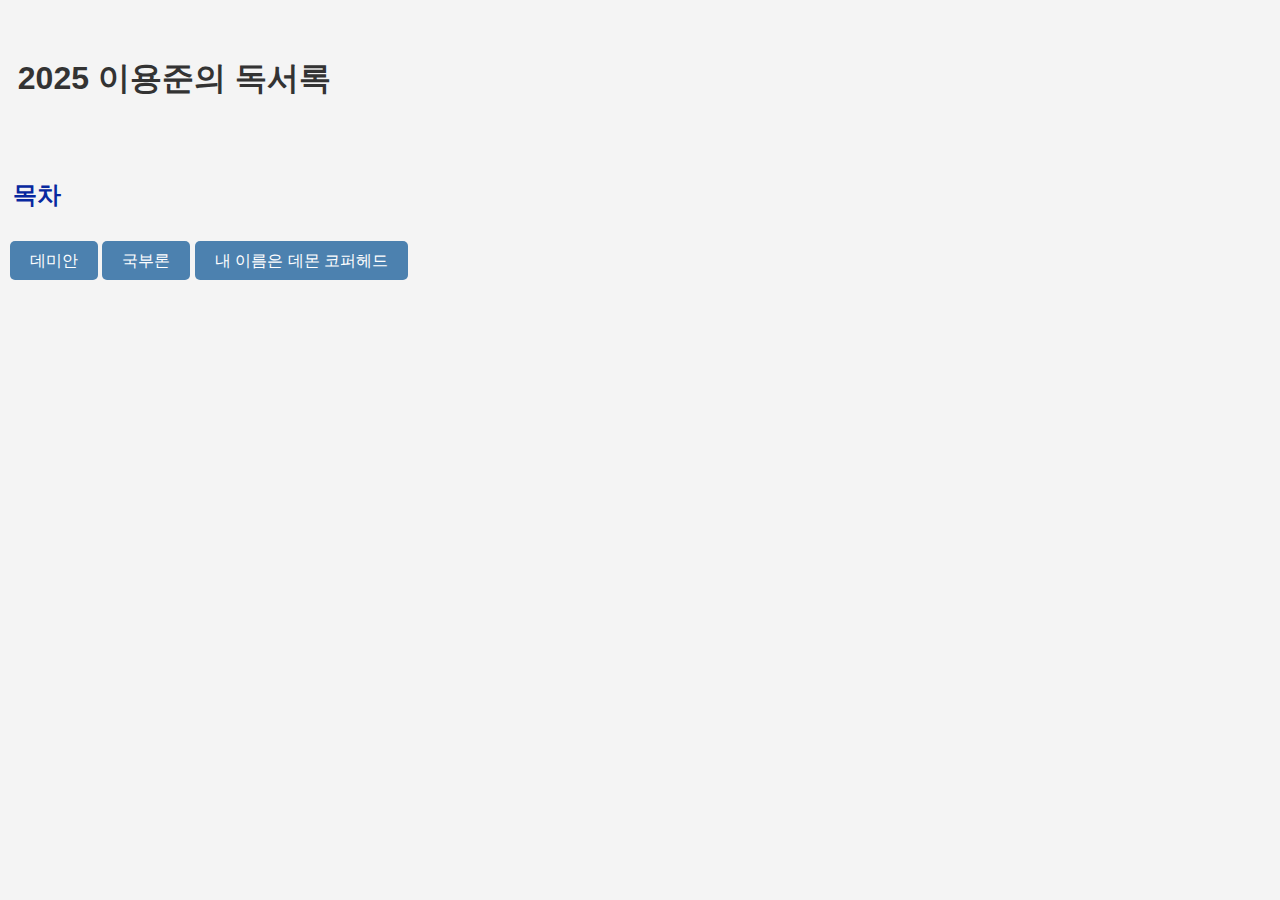
<file: index.html>
<!DOCTYPE html>
<html>
<head>
    <title>My Reading Log</title>
    <link rel="stylesheet" type="text/css" href="styles.css">
</head>
<body>
<br><br>
<h1>&nbsp;&nbsp;2025 이용준의 독서록</h1>
<br><br>
<h2>&nbsp;&nbsp;목차</h2>
<p></p>
<!-- 하이퍼링크를 버튼처럼 스타일링 -->
<p>
    <a href="demian.html" class="button">데미안</a>
    <a href="WealthofNations.html" class="button">국부론</a>
    <a href="copperhead.html" class="button">내 이름은 데몬 코퍼헤드</a>
</p>
</body>
</html>
</file>
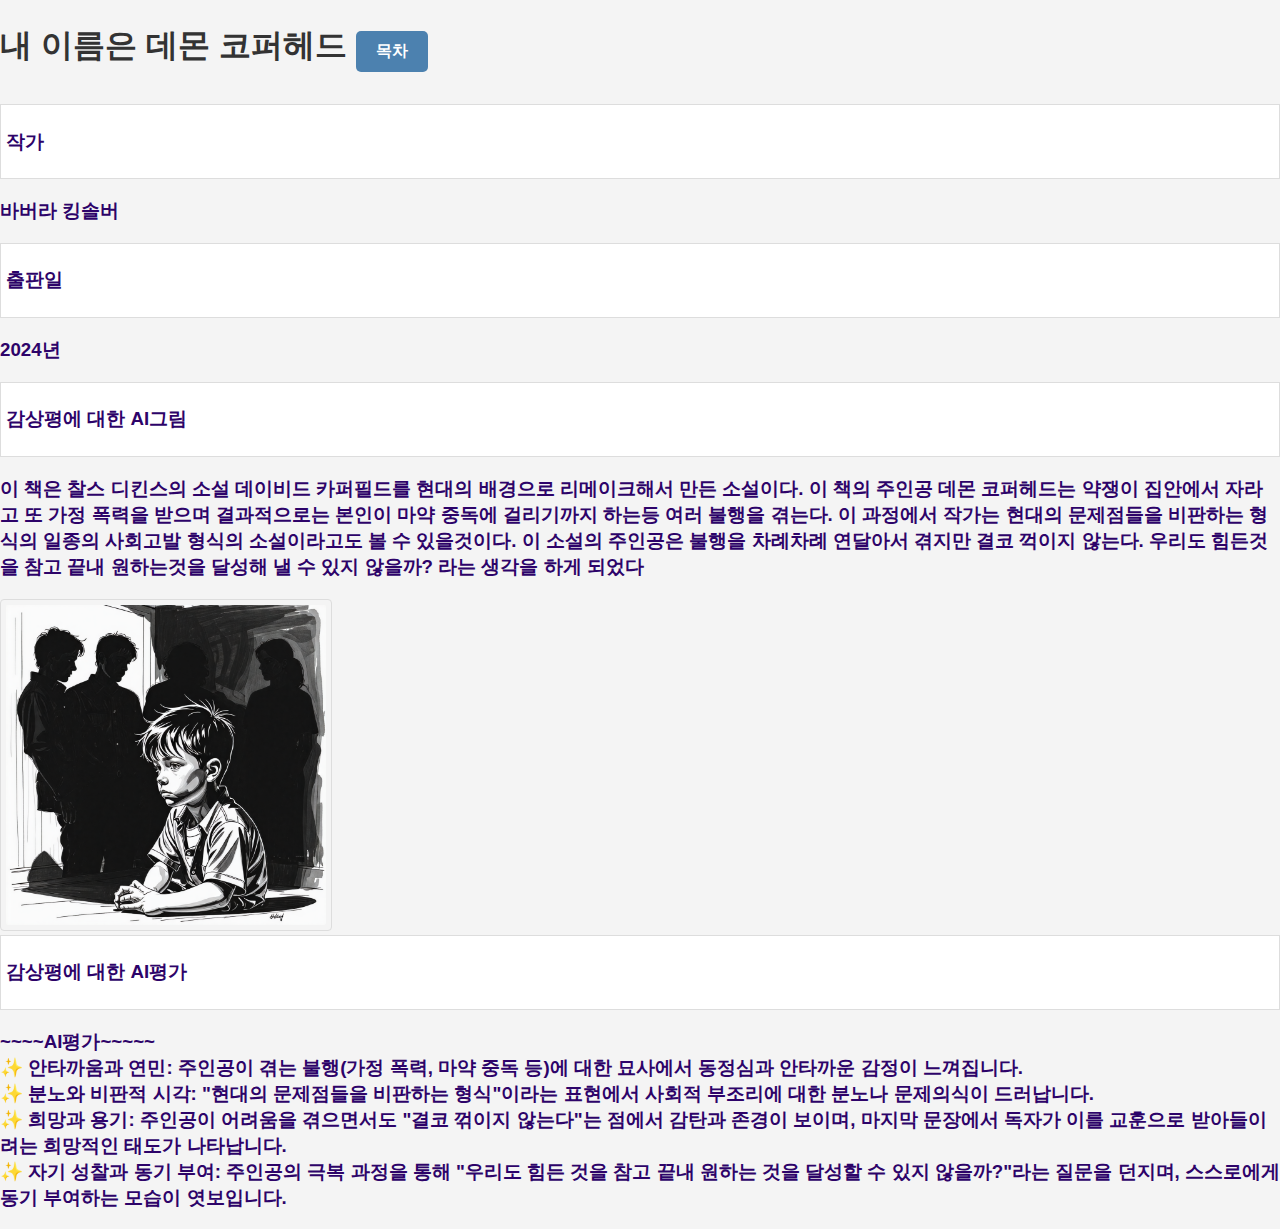
<file: copperhead.html>
<!DOCTYPE html>
<html>
<head>
    <title>내 이름은 데몬 코퍼헤드</title>
    <link rel="stylesheet" type="text/css" href="styles.css">
</head>
<body>

<h1>
    내 이름은 데몬 코퍼헤드
    <a href="index.html" class="button">목차</a>
</h1>
<ul>
    <li><h3>작가</h3></li>
    <h3>바버라 킹솔버</h3>
    <li><h3>출판일</h3></li>
    <h3>2024년</h3>
    <li><h3>감상평에 대한 AI그림</h3></li>
    <h3>이 책은 찰스 디킨스의 소설 데이비드 카퍼필드를 현대의 배경으로 리메이크해서 만든 소설이다. 이 책의 주인공 데몬 코퍼헤드는 약쟁이 집안에서 자라고 또 가정 폭력을 받으며 결과적으로는 본인이 마약 중독에 걸리기까지 하는등 여러 불행을 겪는다. 이 과정에서 작가는 현대의 문제점들을 비판하는 형식의 일종의 사회고발 형식의 소설이라고도 볼 수 있을것이다. 이 소설의 주인공은 불행을 차례차례 연달아서 겪지만 결코 꺽이지 않는다. 우리도 힘든것을 참고 끝내 원하는것을 달성해 낼 수 있지 않을까? 라는 생각을 하게 되었다  <br> 
    </h3>
    <img src="picture3.png" alt=데몬코퍼헤드">
    <li><h3>감상평에 대한 AI평가</h3></li>
    <h3>~~~~AI평가~~~~~<br>
        &#10024; 안타까움과 연민: 주인공이 겪는 불행(가정 폭력, 마약 중독 등)에 대한 묘사에서 동정심과 안타까운 감정이 느껴집니다.<br>
        &#10024; 분노와 비판적 시각: "현대의 문제점들을 비판하는 형식"이라는 표현에서 사회적 부조리에 대한 분노나 문제의식이 드러납니다.<br>
        &#10024; 희망과 용기: 주인공이 어려움을 겪으면서도 "결코 꺾이지 않는다"는 점에서 감탄과 존경이 보이며, 마지막 문장에서 독자가 이를 교훈으로 받아들이려는 희망적인 태도가 나타납니다.<br>
        &#10024; 자기 성찰과 동기 부여: 주인공의 극복 과정을 통해 "우리도 힘든 것을 참고 끝내 원하는 것을 달성할 수 있지 않을까?"라는 질문을 던지며, 스스로에게 동기 부여하는 모습이 엿보입니다.<br>
    </h3>
</ul>

</body>
</html>
</file>
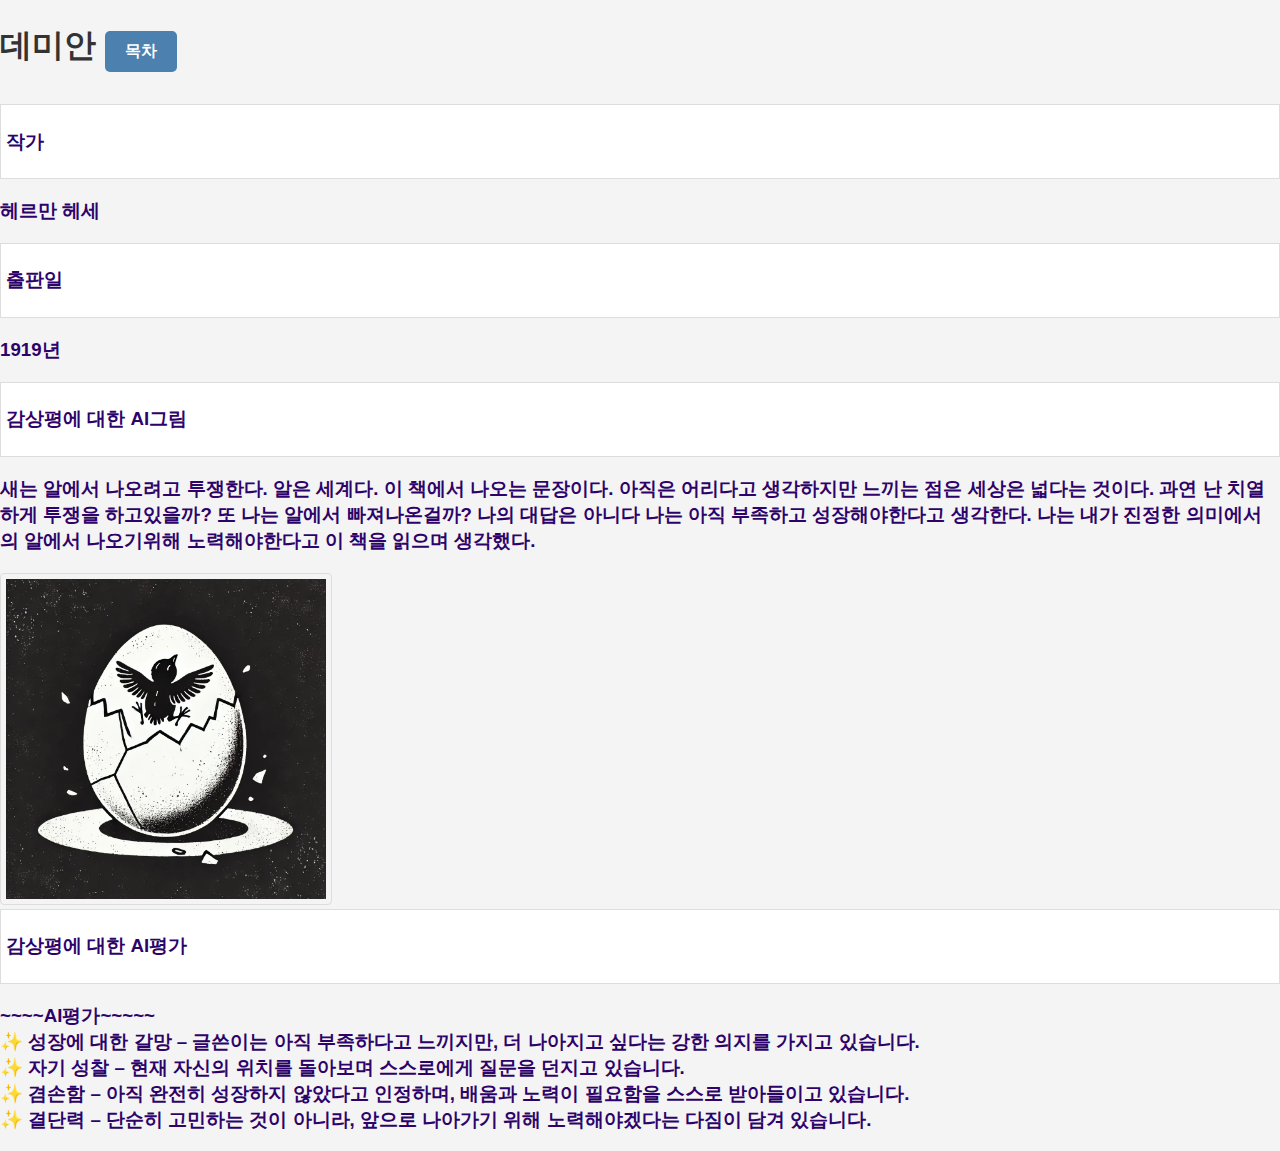
<file: demian.html>
<!DOCTYPE html>
<html>
<head>
    <title>데미안</title>
    <link rel="stylesheet" type="text/css" href="styles.css">
</head>
<body>

<h1>
    데미안
    <a href="index.html" class="button">목차</a>
</h1>
<ul>
    <li><h3>작가</h3></li>
    <h3>헤르만 헤세</h3>
    <li><h3>출판일</h3></li>
    <h3>1919년</h3>
    <li><h3>감상평에 대한 AI그림</h3></li>
    <h3>새는 알에서 나오려고 투쟁한다. 알은 세계다. 이 책에서 나오는 문장이다. 아직은 어리다고 생각하지만 느끼는 점은 세상은 넓다는 것이다. 과연 난 치열하게 투쟁을 하고있을까? 또 나는 알에서 빠져나온걸까? 나의 대답은 아니다 나는 아직 부족하고 성장해야한다고 생각한다. 나는 내가 진정한 의미에서의 알에서 나오기위해 노력해야한다고 이 책을 읽으며 생각했다. <br> 
    </h3>
    <img src="picture1.png" alt=데미안">
    <li><h3>감상평에 대한 AI평가</h3></li>
    <h3>~~~~AI평가~~~~~<br>
        &#10024; 성장에 대한 갈망 – 글쓴이는 아직 부족하다고 느끼지만, 더 나아지고 싶다는 강한 의지를 가지고 있습니다.<br>
        &#10024; 자기 성찰 – 현재 자신의 위치를 돌아보며 스스로에게 질문을 던지고 있습니다.<br>
        &#10024; 겸손함 – 아직 완전히 성장하지 않았다고 인정하며, 배움과 노력이 필요함을 스스로 받아들이고 있습니다.<br>
        &#10024; 결단력 – 단순히 고민하는 것이 아니라, 앞으로 나아가기 위해 노력해야겠다는 다짐이 담겨 있습니다.<br>
    </h3>
</ul>

</body>
</html>
</file>
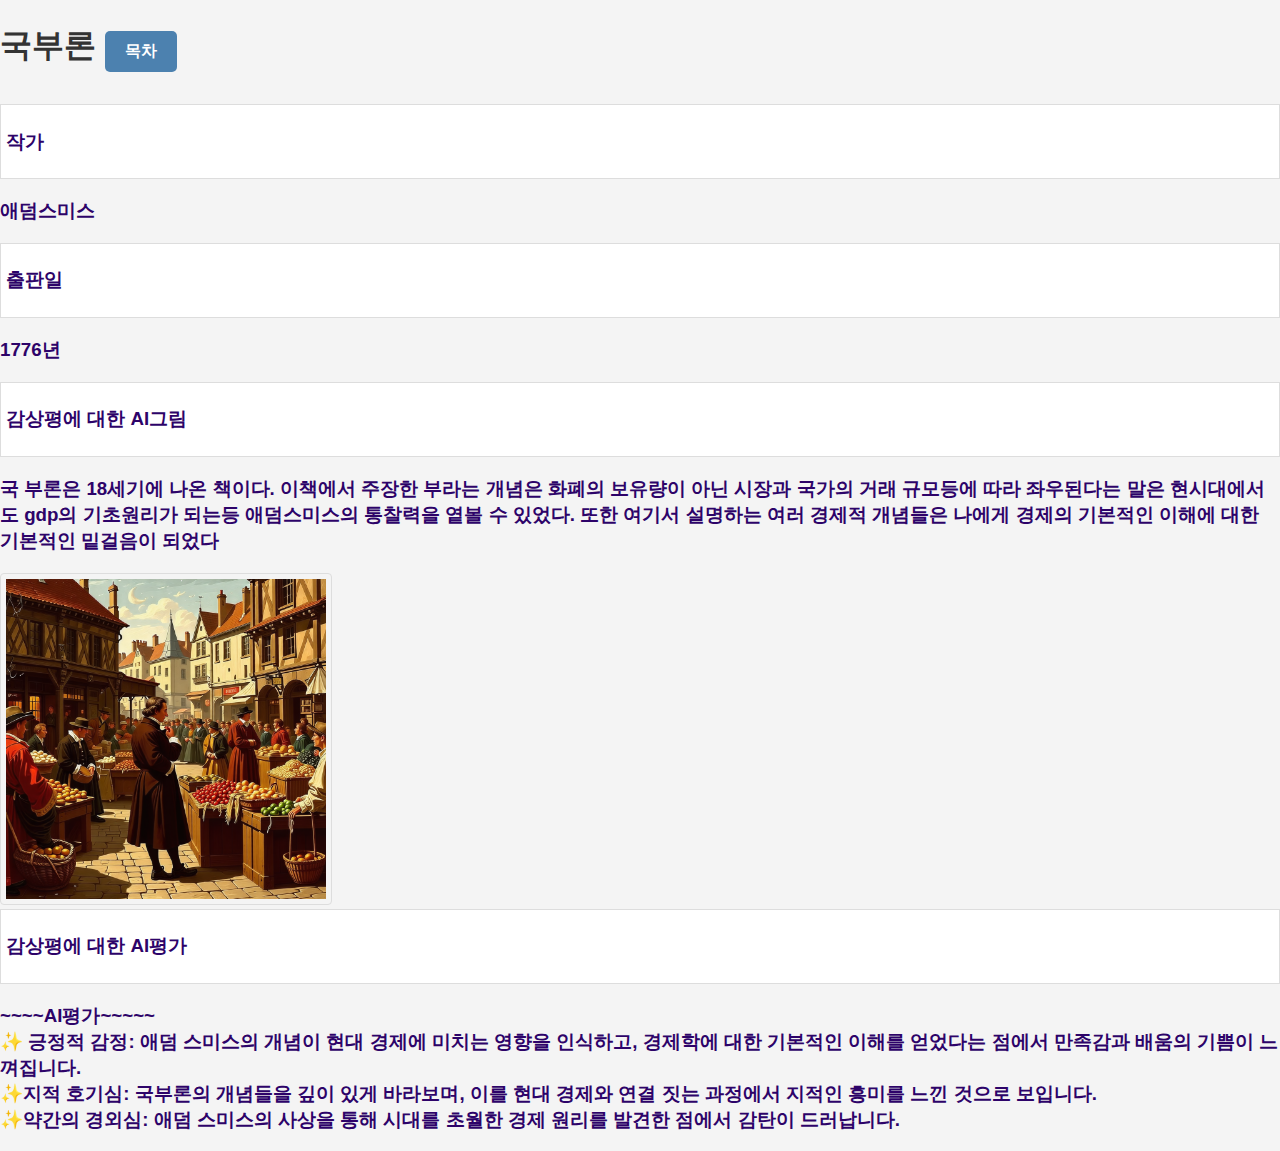
<file: WealthofNations.html>
<!DOCTYPE html>
<html>
<head>
    <title>국부론</title>
    <link rel="stylesheet" type="text/css" href="styles.css">
</head>
<body>

<h1>
    국부론
    <a href="index.html" class="button">목차</a>
</h1>
<ul>
    <li><h3>작가</h3></li>
    <h3>애덤스미스</h3>
    <li><h3>출판일</h3></li>
    <h3>1776년</h3>
    <li><h3>감상평에 대한 AI그림</h3></li>
    <h3> 국	부론은 18세기에 나온 책이다. 이책에서 주장한 부라는 개념은 화폐의 보유량이 아닌 시장과 국가의 거래 규모등에 따라 좌우된다는 말은
현시대에서도 gdp의 기초원리가 되는등 애덤스미스의 통찰력을 옅볼 수 있었다. 또한 여기서 설명하는 여러 경제적 개념들은 나에게 경제의 기본적인 이해에 대한 기본적인 밑걸음이 되었다<br> 
    </h3>
    <img src="picture2.png" alt=국부론">
    <li><h3>감상평에 대한 AI평가</h3></li>
    <h3>~~~~AI평가~~~~~<br>
        &#10024; 긍정적 감정: 애덤 스미스의 개념이 현대 경제에 미치는 영향을 인식하고, 경제학에 대한 기본적인 이해를 얻었다는 점에서 만족감과 배움의 기쁨이 느껴집니다.<br>
        &#10024;지적 호기심: 국부론의 개념들을 깊이 있게 바라보며, 이를 현대 경제와 연결 짓는 과정에서 지적인 흥미를 느낀 것으로 보입니다. <br>
        &#10024;약간의 경외심: 애덤 스미스의 사상을 통해 시대를 초월한 경제 원리를 발견한 점에서 감탄이 드러납니다. <br>
    </h3>
</ul>

</body>
</html>
</file>
<file: styles.css>
body {
    font-family: Arial, sans-serif; /* 전체 페이지의 폰트 스타일 지정 */
    margin: 0;
    padding: 0;
    background-color: #f4f4f4; /* 배경색 설정 */
    text-align: center; /* 제목을 중앙 정렬 */
}

h1 {
    color: #333; /* 제목의 색상 지정 */
    text-align: left; /* 제목을 중앙 정렬 */
}

h2 {
    color: #07289f; /* 제목의 색상 지정 */
    text-align: left; /* 제목을 중앙 정렬 */
}

h3 {
    color: #2d0369; /* 제목의 색상 지정 */
    text-align: left; /* 제목을 중앙 정렬 */
}

p {
    font-size: 16px; /* 문단의 폰트 크기 지정 */
    color: #666; /* 문단의 색상 지정 */
    line-height: 1.2; /* 문단의 줄 간격 지정 */
    margin: 10px; /* 문단 주위 여백 지정 */
    text-align: left; /* 제목을 중앙 정렬 */
}

a {
    color: #000; /* 링크의 색상 지정 */
    text-decoration: none; /* 링크의 밑줄 제거 */
    text-align: center; /* 제목을 중앙 정렬 */
}
a:hover {
    color: blue; /* 마우스 오버 시 링크 색상 변경 */
    text-align: center; /* 제목을 중앙 정렬 */
}

ul {
    list-style: none; /* 목록의 스타일 없애기 */
    padding: 0;
    text-align: left; /* 제목을 중앙 정렬 */
}

li {
    background-color: #fff; /* 목록 항목 배경색 지정 */
    margin-bottom: 5px; /* 목록 항목 사이의 여백 지정 */
    padding: 5px; /* 목록 항목 내부 여백 지정 */
    border: 1px solid #ddd; /* 목록 항목 테두리 지정 */
    text-align: left; /* 제목을 중앙 정렬 */
}
img {
  border: 1px solid #ddd;
  border-radius: 4px;
  padding: 5px;
  width: 320px;
}

div {
    margin: 20px; /* div 주위 여백 지정 */
    padding: 20px; /* div 내부 여백 지정 */
    background-color: yellow; /* 배경색 지정 */
    border: 1px solid #ddd; /* 테두리 지정 */
    text-align: center; /* 제목을 중앙 정렬 */
}
.button {
    display: inline-block;
    padding: 10px 20px;
    margin: 10px 0;
    background-color: #4c81af;
    color: white;
    text-align: center;
    text-decoration: none;
    border-radius: 5px;
    font-size: 16px;
}

.button:hover {
    background-color: #eeee08;
}
</file>
